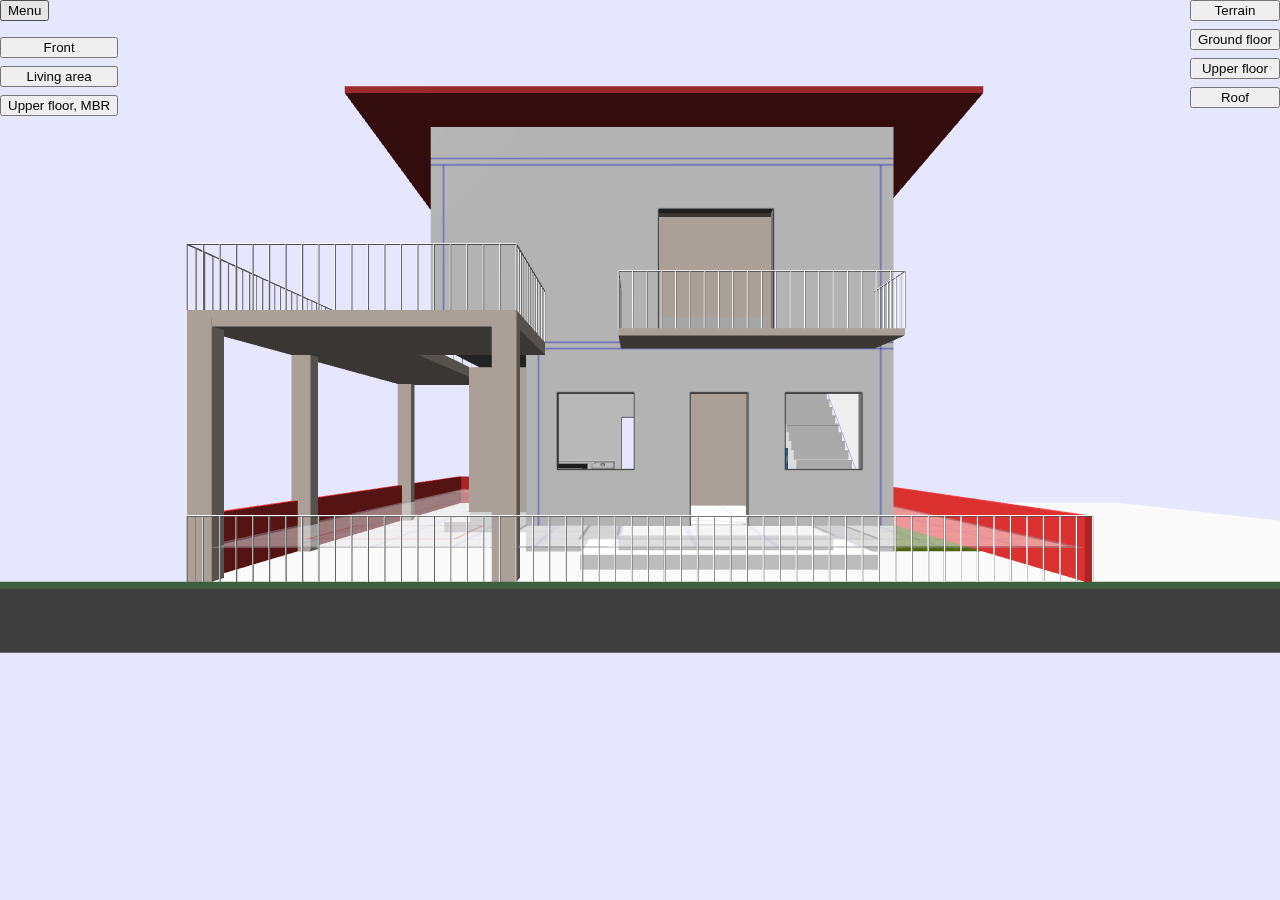
<file: index.html>
<!DOCTYPE html>
<html lang="en">
<head>
    <meta charset="UTF-8">
    <meta name="viewport" content="width=device-width, initial-scale=1.0">
    <meta http-equiv="X-UA-Compatible" content="ie=edge">
    <title>Metropolis 3D</title>

    <!-- <script src="https://cdnjs.cloudflare.com/ajax/libs/babylonjs/4.1.0/babylon.js" integrity="sha256-IRmCyNooC7H6r9t99bFifu2ZizjqB0bO7owJTipmSZA=" crossorigin="anonymous"></script> -->
    <!-- <script src="https://cdn.jsdelivr.net/npm/earcut@2.2.2/dist/earcut.dev.min.js" crossorigin="anonymous"></script> -->
    <script src="./lib/babylon.js" crossorigin="anonymous"></script>
    <script src="./lib/earcut.min.js" crossorigin="anonymous"></script>
    <link rel="stylesheet" href="styles.css">
    <style>
        body {
            padding: 0px;
            margin: 0px;
            font-family: Arial, Helvetica, sans-serif;
        }

        canvas {
            outline: none;
        }

        #divMenu {
            margin-top: 1em;
            display: flex;
            flex-direction: column;
        }

        #divNav {
            position: absolute;
            top: 0px;
            right: 0px;
            display: flex;
            flex-direction: column;
            gap: 0.5em;
        }
    </style>
</head>
<body>
    <div style="display: grid; width: 100vw; height: 100vh;">
        <canvas id="view" style="width: 100%; height: 100%;"></canvas>
        <div id="divUI" style="position: absolute; top: 0px; left: 0px;">
            <button id="bMenu">Menu</button>
            <div id="divMenu">
            </div>
        </div>
        <div id="divNav">
        </div>
        <div id="divMessage" style="position: absolute; bottom: 10px; left: 10px;"></div>
    </div>
    <script src="bundle.js"></script>
</body>
</html>
</file>
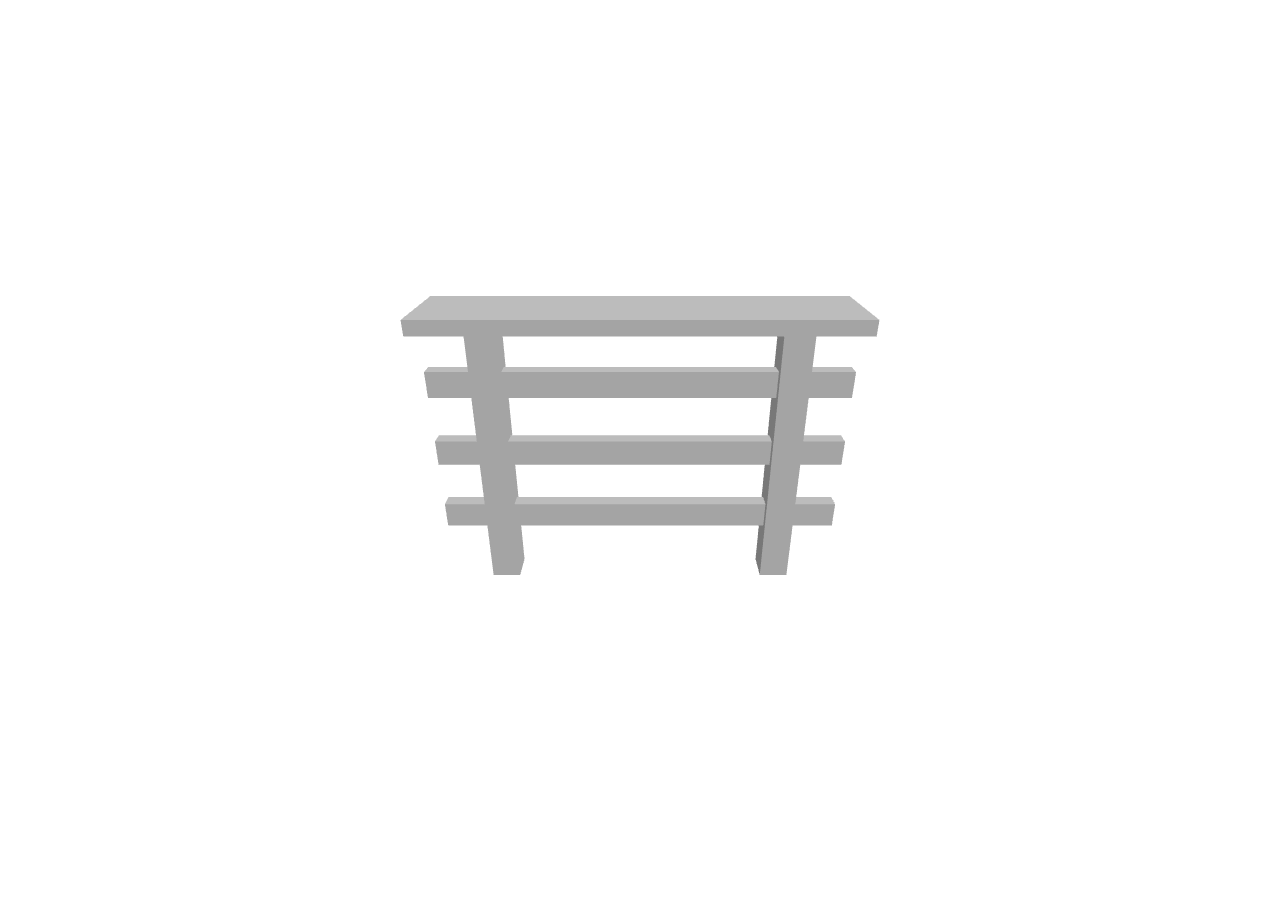
<file: balcony-fence/index.html>
<!DOCTYPE html>
<html lang="en">

<head>
    <title>three.js webgl - geometry - cube</title>
    <meta charset="utf-8">
    <meta name="viewport" content="width=device-width, user-scalable=no, minimum-scale=1.0, maximum-scale=1.0">
    <link type="text/css" rel="stylesheet" href="main.css">
</head>

<body>
    <script type="importmap">
                            {
                                "imports": {
                                "three": "./three.module.js",
                            "three/addons/": "./jsm/"
				}
			}
                        </script>

    <script type="module">

        import * as THREE from './three.module.js';
        import { OrbitControls } from './OrbitControls.js';

        let camera, scene, renderer;

        init();

        var controls;

        function init() {

            camera = new THREE.PerspectiveCamera(70, window.innerWidth / window.innerHeight, 0.1, 100);
            camera.position.set(0, 1.5, 2);

            scene = new THREE.Scene();
            // scene.background = new THREE.Color(0xccddff);
            scene.background = new THREE.Color(0xffffff);

            {
                const skyColor = 0xffffff;
                const groundColor = 0x777777;  // brownish orange
                const intensity = 1;
                const light = new THREE.HemisphereLight(skyColor, groundColor, intensity);
                scene.add(light);
            }

            {
                const color = 0xFFFFFF;
                const intensity = 1;
                const light = new THREE.DirectionalLight(color, intensity);
                light.position.set(1, 1, 1);
                light.target.position.set(0, 0, 0);
                scene.add(light);
                scene.add(light.target);
            }

            const geometry = new THREE.BoxGeometry();
            const material = new THREE.MeshPhongMaterial({ color: '#fff' });

            {
                // Columns
                const col1 = new THREE.Mesh(geometry, material);
                col1.position.set(-0.5, 0.475, 0);
                col1.scale.set(0.1, 0.95, 0.1);
                const col2 = new THREE.Mesh(geometry, material);
                col2.position.set(0.5, 0.475, 0);
                col2.scale.set(0.1, 0.95, 0.1);
                scene.add(col1, col2);
                // Hor bars
                const bar1 = new THREE.Mesh(geometry, material);
                bar1.position.set(0, 0.25, 0);
                bar1.scale.set(1.4, 0.09, 0.05);
                const bar2 = new THREE.Mesh(geometry, material);
                bar2.position.set(0, 0.5, 0);
                bar2.scale.set(1.4, 0.09, 0.05);
                const bar3 = new THREE.Mesh(geometry, material);
                bar3.position.set(0, 0.75, 0);
                bar3.scale.set(1.4, 0.09, 0.05);
                scene.add(bar1, bar2, bar3);
                // Top
                const counterTop = new THREE.Mesh(geometry, material);
                counterTop.position.set(0, 0.975, 0);
                counterTop.scale.set(1.4, 0.05, 0.3);
                scene.add(counterTop);
            }

            renderer = new THREE.WebGLRenderer({ antialias: true });
            renderer.setPixelRatio(window.devicePixelRatio);
            renderer.setSize(window.innerWidth, window.innerHeight);
            renderer.setAnimationLoop(animate);
            document.body.appendChild(renderer.domElement);

            // controls
            controls = new OrbitControls(camera, renderer.domElement);
            controls.target.set(0, 0.5, 0);
            controls.listenToKeyEvents(window); // optional
            controls.screenSpacePanning = false;
            controls.minDistance = 0.1;
            controls.maxDistance = 100;
            controls.update();

            window.addEventListener('resize', onWindowResize);

        }

        function onWindowResize() {

            camera.aspect = window.innerWidth / window.innerHeight;
            camera.updateProjectionMatrix();

            renderer.setSize(window.innerWidth, window.innerHeight);

        }

        function animate() {

            // controls.update();
            renderer.render(scene, camera);

        }

    </script>

</body>

</html>
</file>
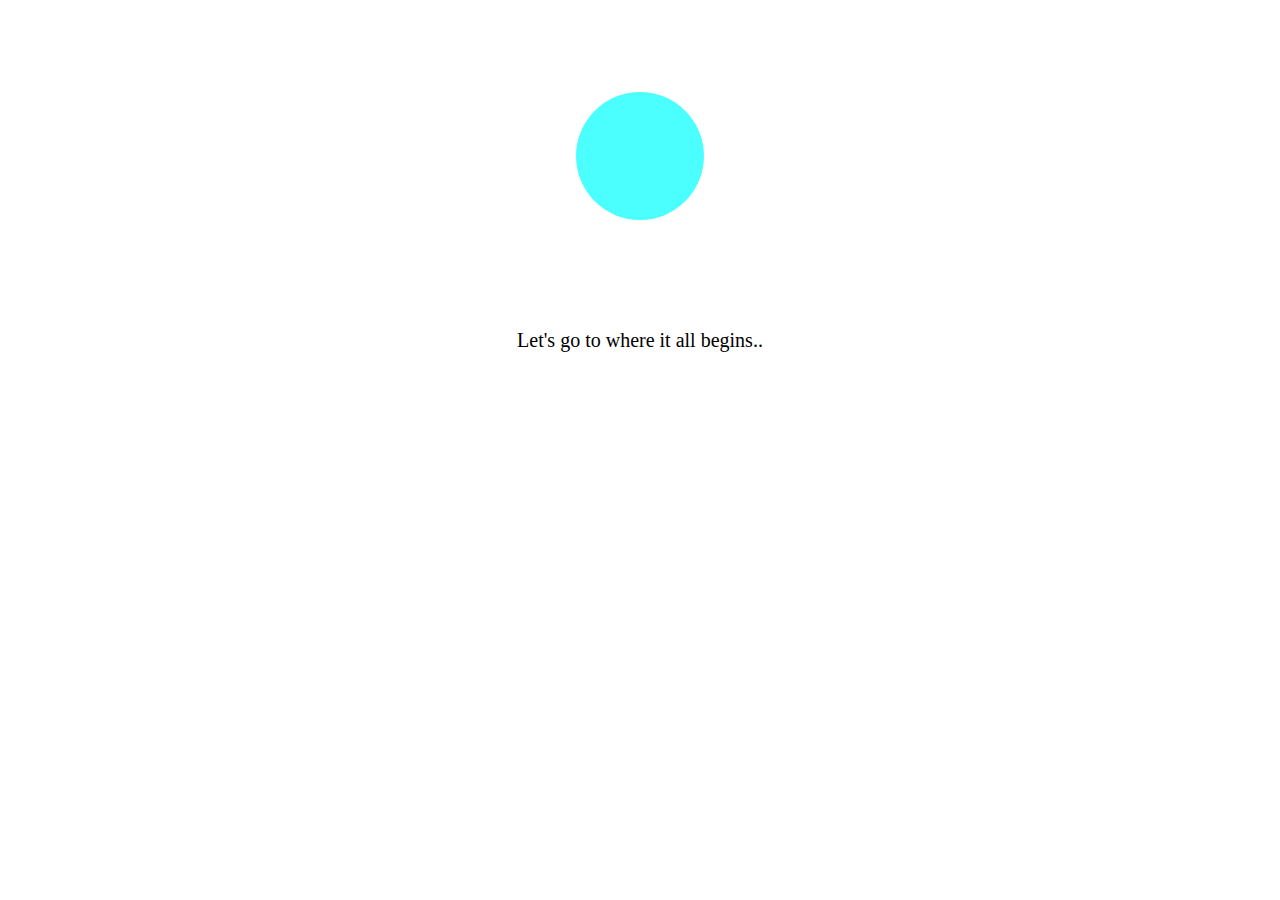
<file: el-nido/index.html>
<!DOCTYPE html>
<html>

<head>
    <meta http-equiv="refresh" content="3; url='el-nido.html'" />
</head>

<body style="display: flex; flex-direction: column; align-items: center; font-size: 20px;">
    <p><img src="el-nido.svg" width="256" height="256" /></p>
    <p>Let's go to where it all begins..</p>
</body>

</html>
</file>
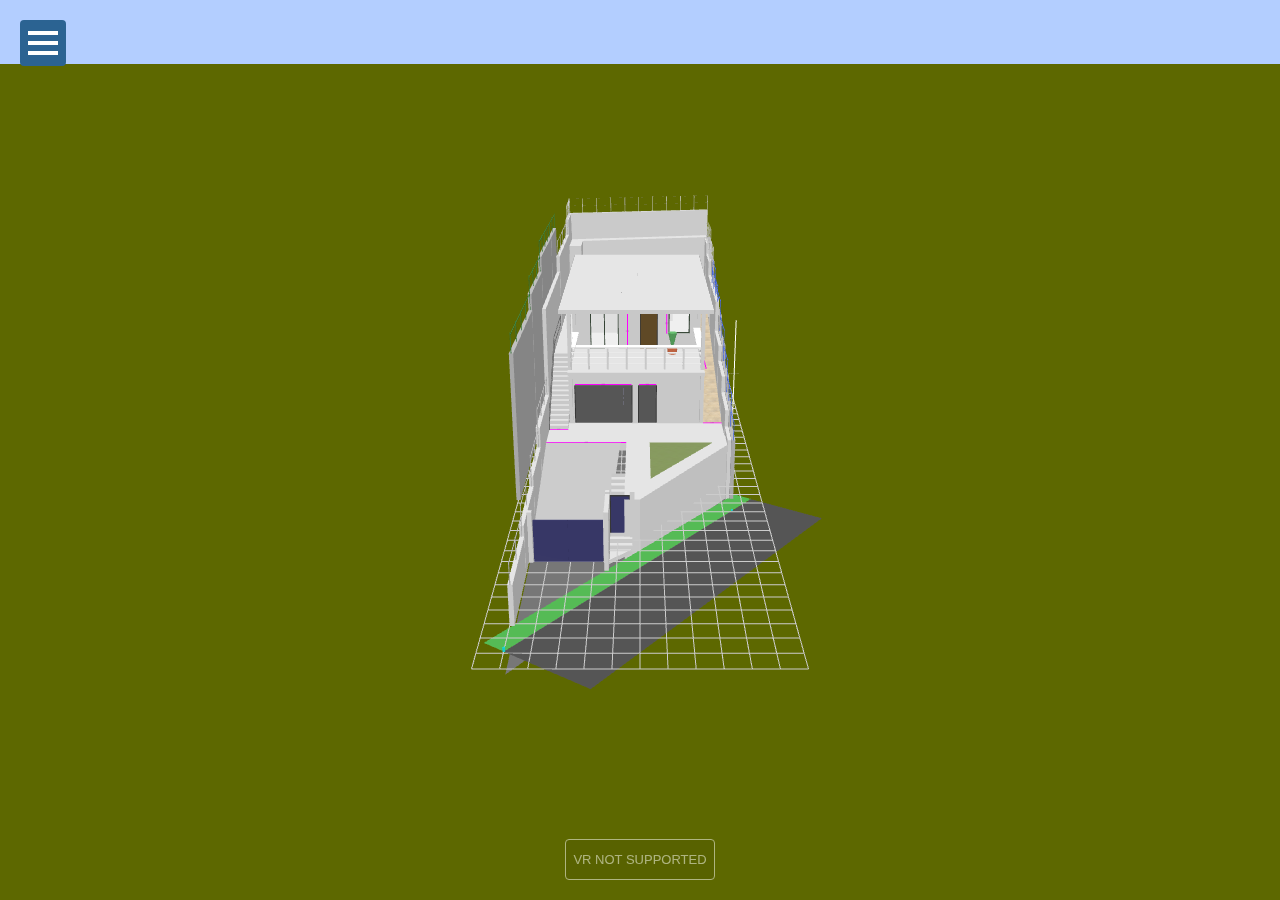
<file: lot319/index.html>
<!DOCTYPE html>
<html lang="en">

<head>
    <title>Lot 319</title>
    <meta charset="utf-8">
    <meta name="viewport" content="width=device-width, initial-scale=1.0, user-scalable=no">
    <link rel='stylesheet' type='text/css' media='screen' href='[data-uri]'>
  <script type="module" crossorigin src="./assets/index-BdFZ_OGW.js"></script>
</head>

<body>
    <div id="divThree">
        <!-- 3D scene goes here -->
    </div>
    <div id="divOverlay" class="collapsed">
        <button id="bClear">Clear all data</button>
        <select id="selView">
            <option value="firstperson">First-person view</option>
            <option value="birdseye">Perspective view</option>
            <option value="top">Top view</option>
        </select>
    </div>
    <div id="bMainMenu">
        <div class="hamburger">
            <div></div>
            <div></div>
            <div></div>
        </div>
        <div class="close" style="display: none;">
            <svg width="30" height="30" viewBox="0 0 30 30" xmlns="http://www.w3.org/2000/svg" stroke="white"
                stroke-width="4">
                <line x1="2" y1="2" x2="28" y2="28" />
                <line x1="2" y1="28" x2="28" y2="0" />
            </svg>
        </div>
    </div>

</body>

</html>
</file>
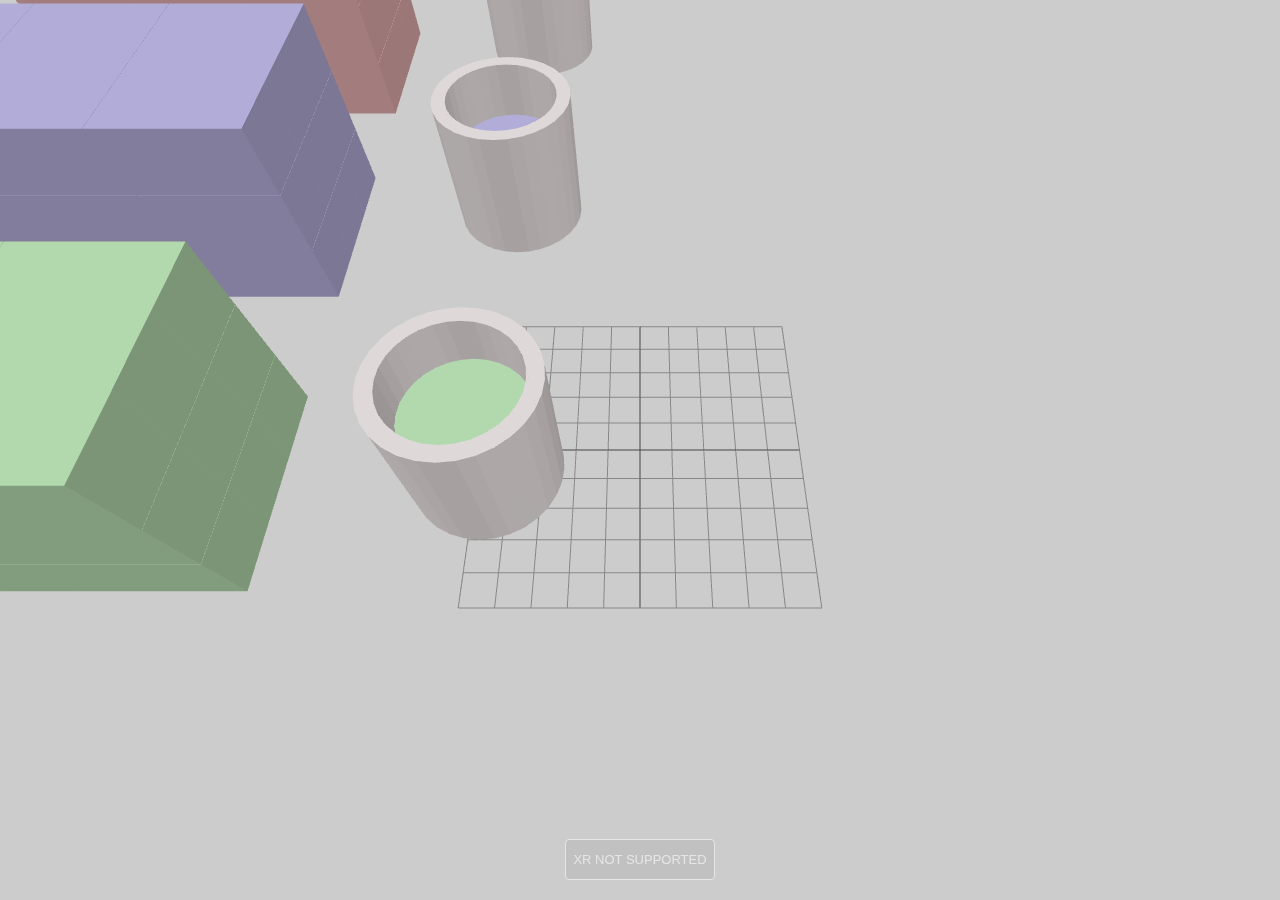
<file: xr-workshop/index.html>
<!DOCTYPE html>
<html lang="en">

<head>
    <title>XR Workshop</title>
    <meta charset="utf-8">
    <meta name="viewport" content="width=device-width, initial-scale=1.0, user-scalable=no">
    <link rel='stylesheet' type='text/css' media='screen' href='[data-uri]'>
  <script type="module" crossorigin src="./assets/index-BKbCAat5.js"></script>
</head>

<body>
    <!-- 3D-content goes here -->
    <div id="divThree"></div>
</body>

</html>
</file>
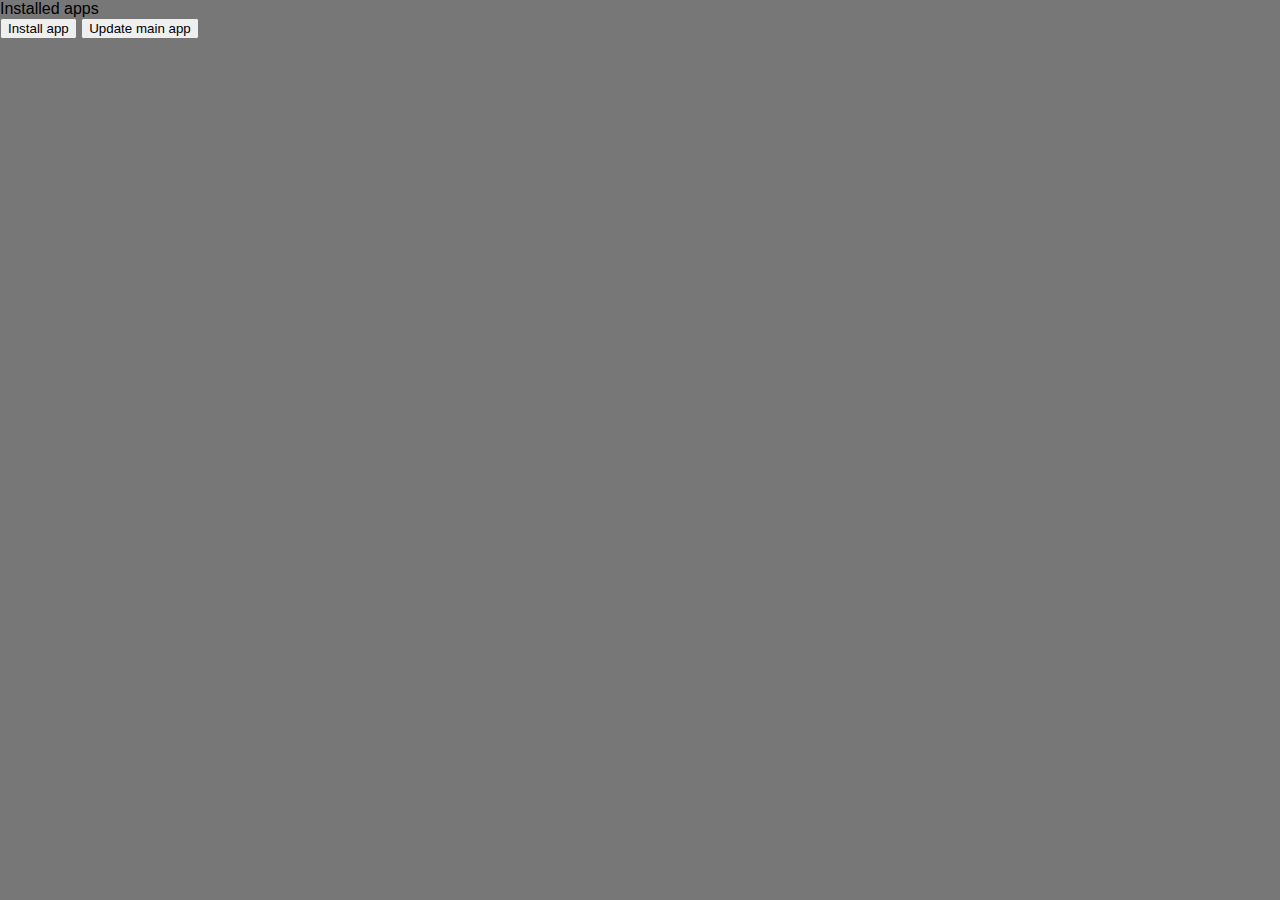
<file: el-nido/el-nido.html>
<!DOCTYPE html>
<html>

<head>
    <meta charset='utf-8'>
    <link rel="manifest" href="manifest.json" crossorigin="use-credentials" />
    <link rel="icon" type="image/svg+xml" href="./el-nido.svg" />
    <title>El Nido - App hosting PWA</title>
    <meta name='viewport' content='width=device-width, initial-scale=1'>
  <script type="module" crossorigin src="./bundle.js"></script>
  <link rel="stylesheet" crossorigin href="./bundle.css">
</head>

<body>
    <div class="wrapper">
        <div class="header">Installed apps</div>

        <div id="siteList">
            <!-- Populated by code -->
        </div>

        <div class="action-buttons">
            <button id="bLoadLocalSite">Install app</button>
            <button id="bDelete">Update main app</button>
        </div>
    </div>
</body>
</file>
<file: styles.css>
canvas {
    outline: none;
}
</file>
<file: balcony-fence/main.css>
body {
    margin: 0;
    background-color: #fff;
    color: #000;
    font-family: Monospace;
    font-size: 13px;
    line-height: 24px;
    overscroll-behavior: none;
}

a {
    color: #ff0;
    text-decoration: none;
}

a:hover {
    text-decoration: underline;
}

button {
    cursor: pointer;
    text-transform: uppercase;
}

#info {
    position: absolute;
    top: 0px;
    width: 100%;
    padding: 10px;
    box-sizing: border-box;
    text-align: center;
    -moz-user-select: none;
    -webkit-user-select: none;
    -ms-user-select: none;
    user-select: none;
    pointer-events: none;
    z-index: 1;
    /* TODO Solve this in HTML */
}

a,
button,
input,
select {
    pointer-events: auto;
}

.lil-gui {
    z-index: 2 !important;
    /* TODO Solve this in HTML */
}

@media all and (max-width: 640px) {
    .lil-gui.root {
        right: auto;
        top: auto;
        max-height: 50%;
        max-width: 80%;
        bottom: 0;
        left: 0;
    }
}

#overlay {
    position: absolute;
    font-size: 16px;
    z-index: 2;
    top: 0;
    left: 0;
    width: 100%;
    height: 100%;
    display: flex;
    align-items: center;
    justify-content: center;
    flex-direction: column;
    background: rgba(0, 0, 0, 0.7);
}

#overlay button {
    background: transparent;
    border: 0;
    border: 1px solid rgb(255, 255, 255);
    border-radius: 4px;
    color: #ffffff;
    padding: 12px 18px;
    text-transform: uppercase;
    cursor: pointer;
}

#notSupported {
    width: 50%;
    margin: auto;
    background-color: #f00;
    margin-top: 20px;
    padding: 10px;
}
</file>
<file: el-nido/bundle.css>
:root,body{font-family:Gill Sans,Gill Sans MT,Calibri,Trebuchet MS,sans-serif;touch-action:none;width:100vw;height:100vh;font-size:16px;color:#000;background-color:#777;margin:0;padding:0;overflow:hidden;-webkit-font-smoothing:antialiased;-moz-osx-font-smoothing:grayscale}
</file>
